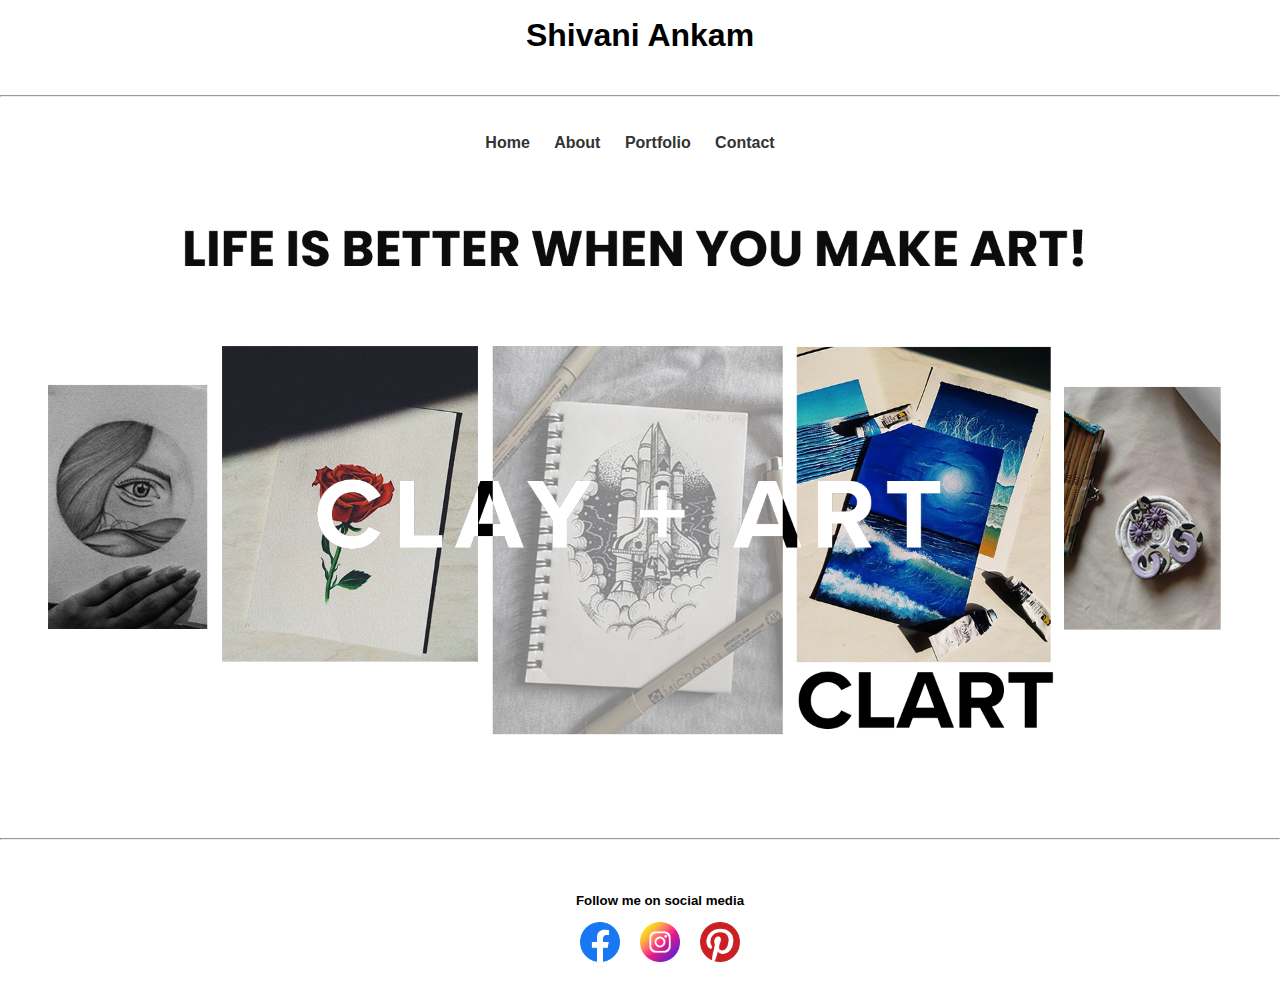
<file: index.html>
<!DOCTYPE html>
<html lang="en">
<head>
    <meta charset="UTF-8">
    <meta name="viewport" content="width=device-width, initial-scale=1.0">
    <title>Shivani Ankam</title>
    <link rel="stylesheet" href="styles.css" />
</head>
<body>
  <h1>Shivani Ankam</h1>
<br><hr>
<br>
    <nav>
        <ul>
          <li><a href="index.html">Home</a></li>
          <li><a href="about.html">About</a></li>
          <li><a href="portfolio.html">Portfolio</a></li>
          <li><a href="contact.html">Contact</a></li>
        </ul>
      </nav>
      <img class="landingpage" src="images/landing page.png" alt="img">
    <hr>
    <footer>
        <h5 id="footer-heading">Follow me on social media</h5>
        <div class="social-icons">
           <a href="https://www.facebook.com" target="_blank"><img src="images/facebook.png"></a>
           <a href="https://www.instagram.com/" target="_blank"><img src="images/instagram.png"></a>
           <a href="https://ca.pinterest.com/" target="_blank"><img src="images/Pinterest.png"></a>
        </div>
     </footer>

</body>
</html>
</file>
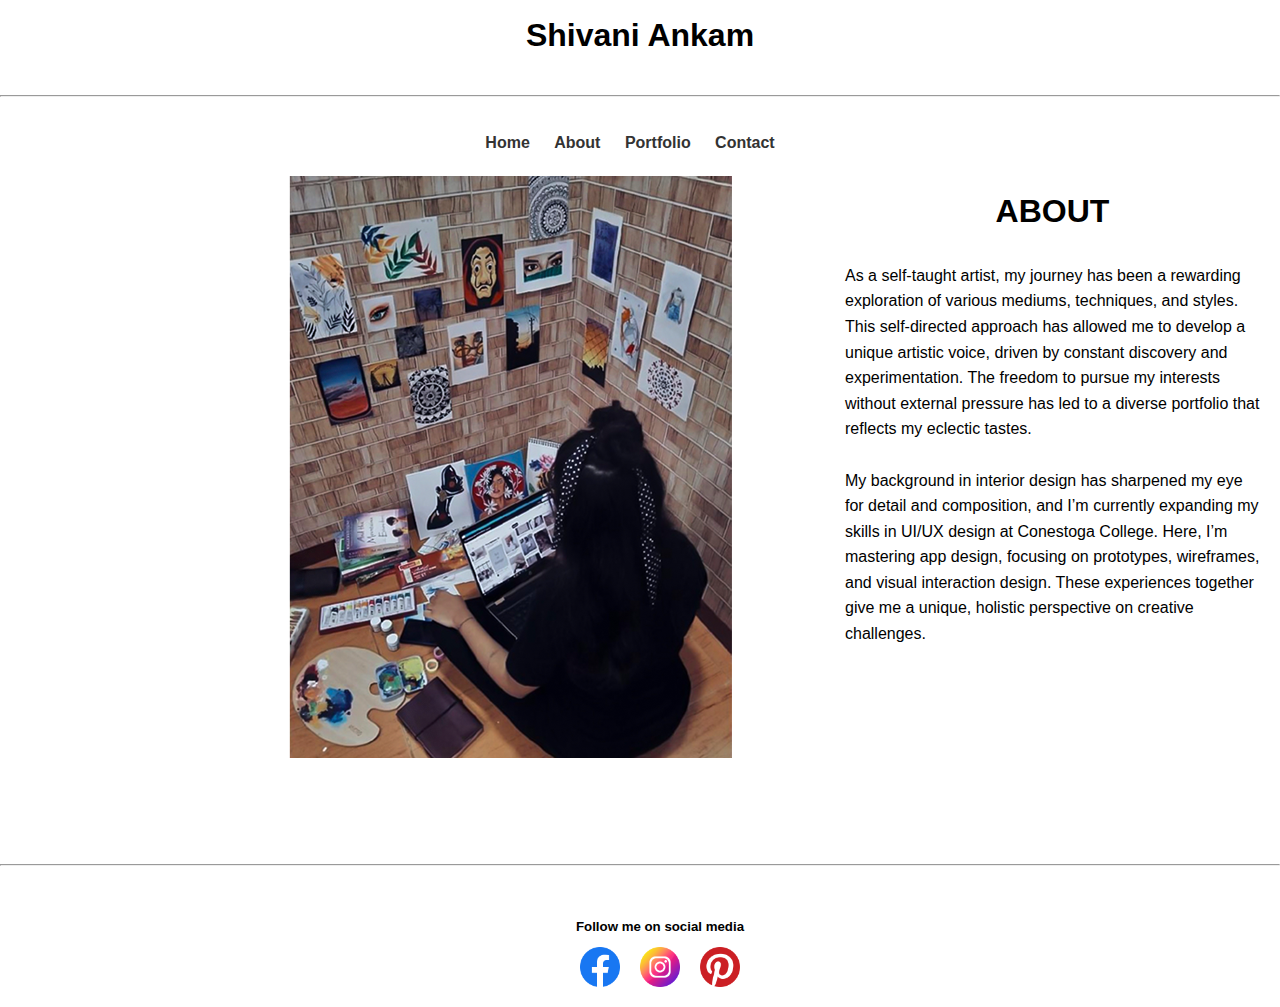
<file: about.html>
<p>
  <!DOCTYPE html>
  <html lang="en">
    <head>
      <meta charset="UTF-8" />
      <meta name="viewport" content="width=device-width, initial-scale=1.0" />
      <title>Shivani Ankam</title>
      <link rel="stylesheet" href="styles.css" />
    </head>
    <body>
      <h1>Shivani Ankam</h1>
      <br />
      <hr />
      <br />

      <nav>
        <ul>
          <li><a href="index.html">Home</a></li>
          <li><a href="about.html">About</a></li>
          <li><a href="portfolio.html">Portfolio</a></li>
          <li><a href="contact.html">Contact</a></li>
        </ul>
      </nav>
      <div class="container">
        <div class="column">
          <img class="someimage" src="images/shivani.PNG" alt="someimage" />
        </div>
        <div class="column">
          <h1>ABOUT</h1> <br>
          <p>
            As a self-taught artist, my journey has been a rewarding exploration
            of various mediums, techniques, and styles. This self-directed approach
            has allowed me to develop a unique artistic voice, driven by constant
            discovery and experimentation. The freedom to pursue my interests without
            external pressure has led to a diverse portfolio that reflects my eclectic
            tastes.
          </p>
          <br />
          <p>
            My background in interior design has sharpened my eye for detail and
            composition, and I’m currently expanding my skills in UI/UX design at
            Conestoga College. Here, I’m mastering app design, focusing on prototypes,
            wireframes, and visual interaction design. These experiences together give
            me a unique, holistic perspective on creative challenges.
          </p>
          
        </div>
      </div>

      <hr>
    <footer>
        <h5 id="footer-heading">Follow me on social media</h5>
        <div class="social-icons">
           <a href="https://www.facebook.com" target="_blank"><img src="images/facebook.png"></a>
           <a href="https://www.instagram.com/" target="_blank"><img src="images/instagram.png"></a>
           <a href="https://ca.pinterest.com/" target="_blank"><img src="images/Pinterest.png"></a>
        </div>
     </footer>

    </body>
  </html>
</p>
</file>
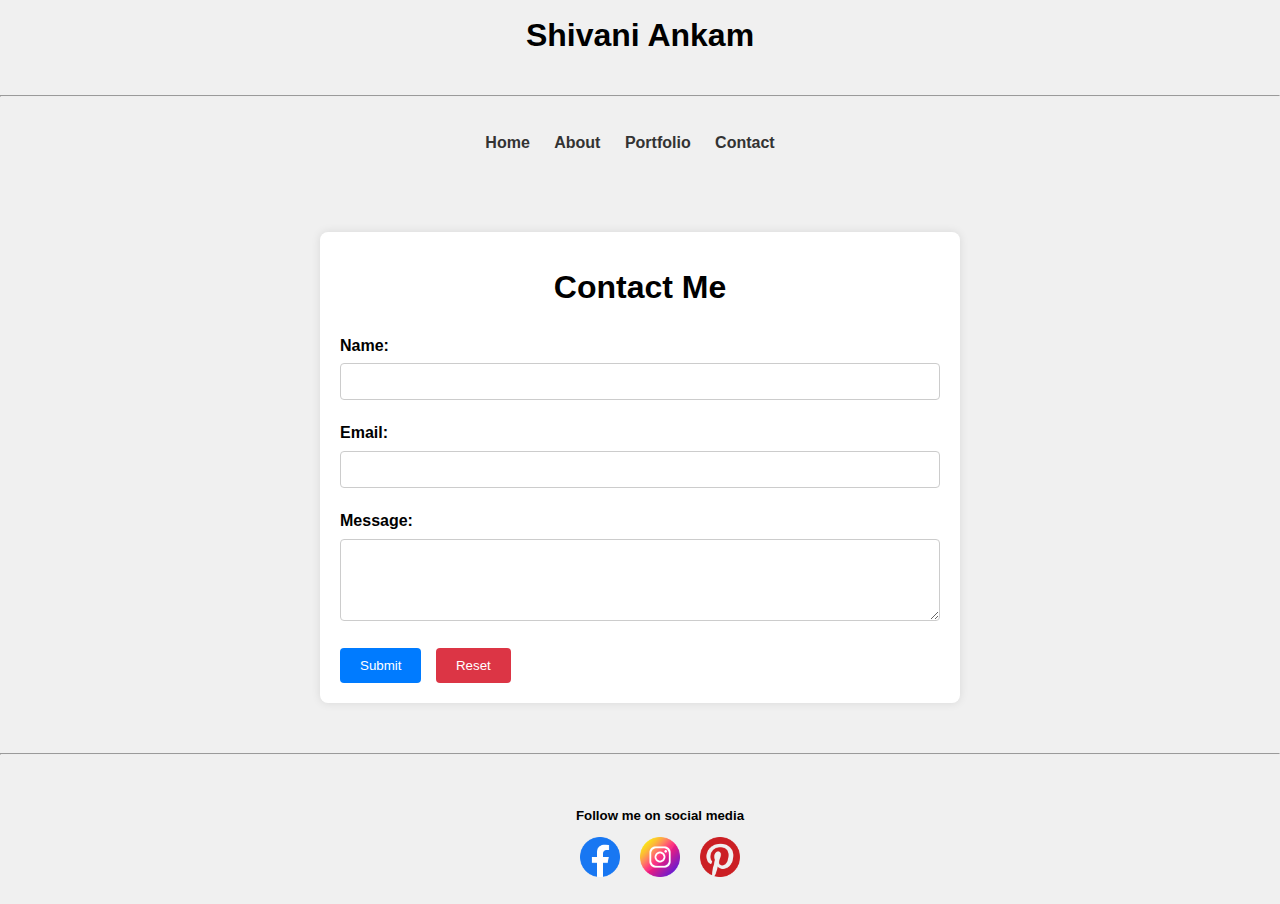
<file: contact.html>
<!DOCTYPE html>
<html lang="en">
<head>
    <meta charset="UTF-8">
    <meta name="viewport" content="width=device-width, initial-scale=1.0">
    <title>Shivani Ankam</title>
    <link rel="stylesheet" href="styles.css" />
</head>
<body style="font-family: Arial, sans-serif; background-color: #f0f0f0;">
    <h1>Shivani Ankam</h1>
<br><hr>
<br>
    <nav>
        <ul>
          <li><a href="index.html">Home</a></li>
          <li><a href="about.html">About</a></li>
          <li><a href="portfolio.html">Portfolio</a></li>
          <li><a href="contact.html">Contact</a></li>
        </ul>
      </nav>
      <br>
      
        <div style="max-width: 600px; margin: 50px auto; padding: 20px; background-color: #fff; border-radius: 8px; box-shadow: 0 0 10px rgba(0, 0, 0, 0.1);">
            <h1 style="text-align: center; margin-bottom: 20px;">Contact Me</h1>
            <form action="#" method="POST">
                <div style="margin-bottom: 20px;">
                    <label for="name" style="display: block; font-weight: bold; margin-bottom: 5px;">Name:</label>
                    <input type="text" id="name" name="name" style="width: 100%; padding: 10px; border: 1px solid #ccc; border-radius: 4px; box-sizing: border-box;" required>
                </div>
                <div style="margin-bottom: 20px;">
                    <label for="email" style="display: block; font-weight: bold; margin-bottom: 5px;">Email:</label>
                    <input type="email" id="email" name="email" style="width: 100%; padding: 10px; border: 1px solid #ccc; border-radius: 4px; box-sizing: border-box;" required>
                </div>
                <div style="margin-bottom: 20px;">
                    <label for="message" style="display: block; font-weight: bold; margin-bottom: 5px;">Message:</label>
                    <textarea id="message" name="message" rows="4" style="width: 100%; padding: 10px; border: 1px solid #ccc; border-radius: 4px; box-sizing: border-box;" required></textarea>
                </div>
                <button type="submit" style="padding: 10px 20px; border: none; border-radius: 4px; cursor: pointer; background-color: #007bff; color: #fff;">Submit</button>
                <button type="reset" style="padding: 10px 20px; border: none; border-radius: 4px; cursor: pointer; background-color: #dc3545; color: #fff; margin-left: 10px;">Reset</button>
            </form>
        </div>

        <hr>
    <footer>
        <h5 id="footer-heading">Follow me on social media</h5>
        <div class="social-icons">
           <a href="https://www.facebook.com" target="_blank"><img src="images/facebook.png"></a>
           <a href="https://www.instagram.com/" target="_blank"><img src="images/instagram.png"></a>
           <a href="https://ca.pinterest.com/" target="_blank"><img src="images/Pinterest.png"></a>
        </div>
     </footer>
</body>
</html>
</file>
<file: styles.css>
body, h1, h2, h4, p, ul {
    margin: 0;
    padding: 0;
}

body {
    font-family: Arial, sans-serif;
    line-height: 1.6;
    ;
}

header {
    text-align: center;
}

.logo {
    display: block;
    margin: 0 auto;
    width: 10%;
    padding-top: 30px;
}

h1 {
    margin-top: 10px;
    text-align: center
}

nav {
    text-align: center;
}

nav ul {
    list-style-type: none;
}

nav ul li {
    display: inline;
    margin-right: 20px;
}

nav ul li a {
    text-decoration: none;
    color: #333;
    font-weight: bold;
}

nav ul li a:hover {
    color: #007bff;
}
.container {
    display: flex;
}

.column {
    flex: 1;
    padding: 20px;
}


.landingpage {
    width: 100%;
    align-items: center;
}
.portfolio1 {
    width: 100%;
    align-items: center;
}
.portfolio3 {
    width: 100%;
    align-items: center;
}
.portfolio4 {
    width: 100%;
    align-items: center;
}
.portfolio5 {
    width: 100%;
    align-items: center;
}
.portfolio6 {
    width: 100%;
    align-items: center;
}
.portfolio7 {
    width: 100%;
    align-items: center;
}
footer {
    width: 100%;
    margin: 0 auto;
    padding: 20px; 
    text-align: center; 
  }
  
  #footer-heading {
    margin-bottom: 10px; 
  }
  
  .social-icons {
    display: flex;
    justify-content: center; 
  }
  
  .social-icons a {
    margin: 0 10px; 
  }
  
  .social-icons img {
    width: 40px; 
    height: auto; 
  }
</file>
